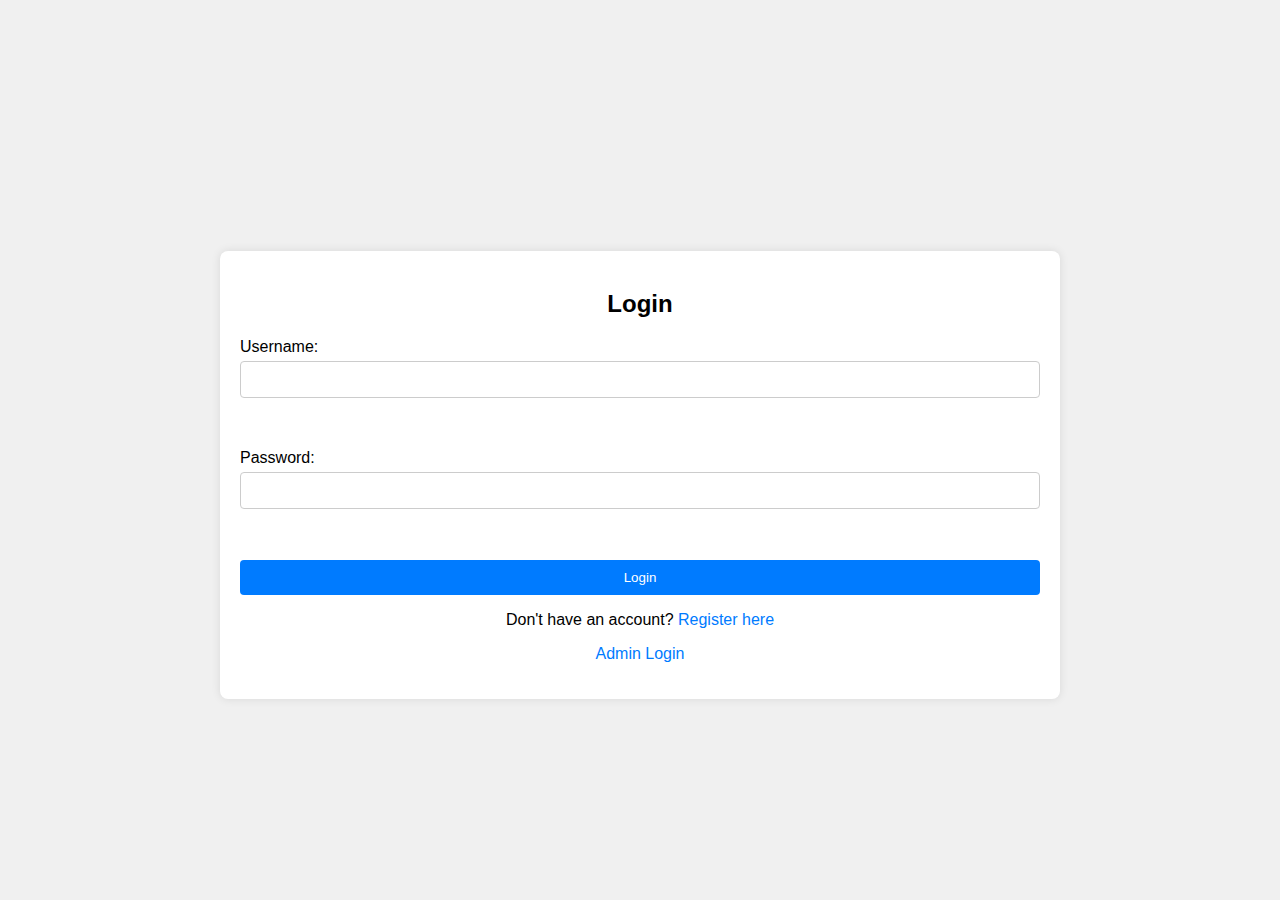
<file: index.html>
<!DOCTYPE html>
<html lang="en">
<head>
    <meta charset="UTF-8">
    <meta name="viewport" content="width=device-width, initial-scale=1.0">
    <title>Login</title>
    <link rel="stylesheet" href="styles.css">
    <script>
        // index.html
        function validateLoginForm() {
            const username = document.getElementById('username').value;
            const password = document.getElementById('password').value;
        
            if (!username) {
                alert('Username cannot be null.');
                return false;
            }
            if (!password) {
                alert('Password cannot be null.');
                return false;
            }
        
            // Retrieve user details from local storage
            const storedUser = JSON.parse(localStorage.getItem('user'));
            if (storedUser && storedUser.username === username && storedUser.password === password) {
                // alert('Login successful! Redirecting to home page...');
                setTimeout(() => {
                    window.location.href = 'home.html';
                }, 1000);
            } else {
                alert('Invalid username or password.');
                return false;
            }
        
            return false;
        }</script>
</head>
<body>
    <div class="container">
        <h2>Login</h2>
        <form onsubmit="return validateLoginForm()">
            <label for="username">Username:</label>
            <input type="text" id="username" name="username" required><br><br>
            <label for="password">Password:</label>
            <input type="password" id="password" name="password" required><br><br>
            <input type="submit" value="Login">
        </form>
        <p>Don't have an account? <a href="register.html">Register here</a></p>
        <p><a href="admin_login.html">Admin Login</a></p>
    </div>
</body>
</html>
</file>
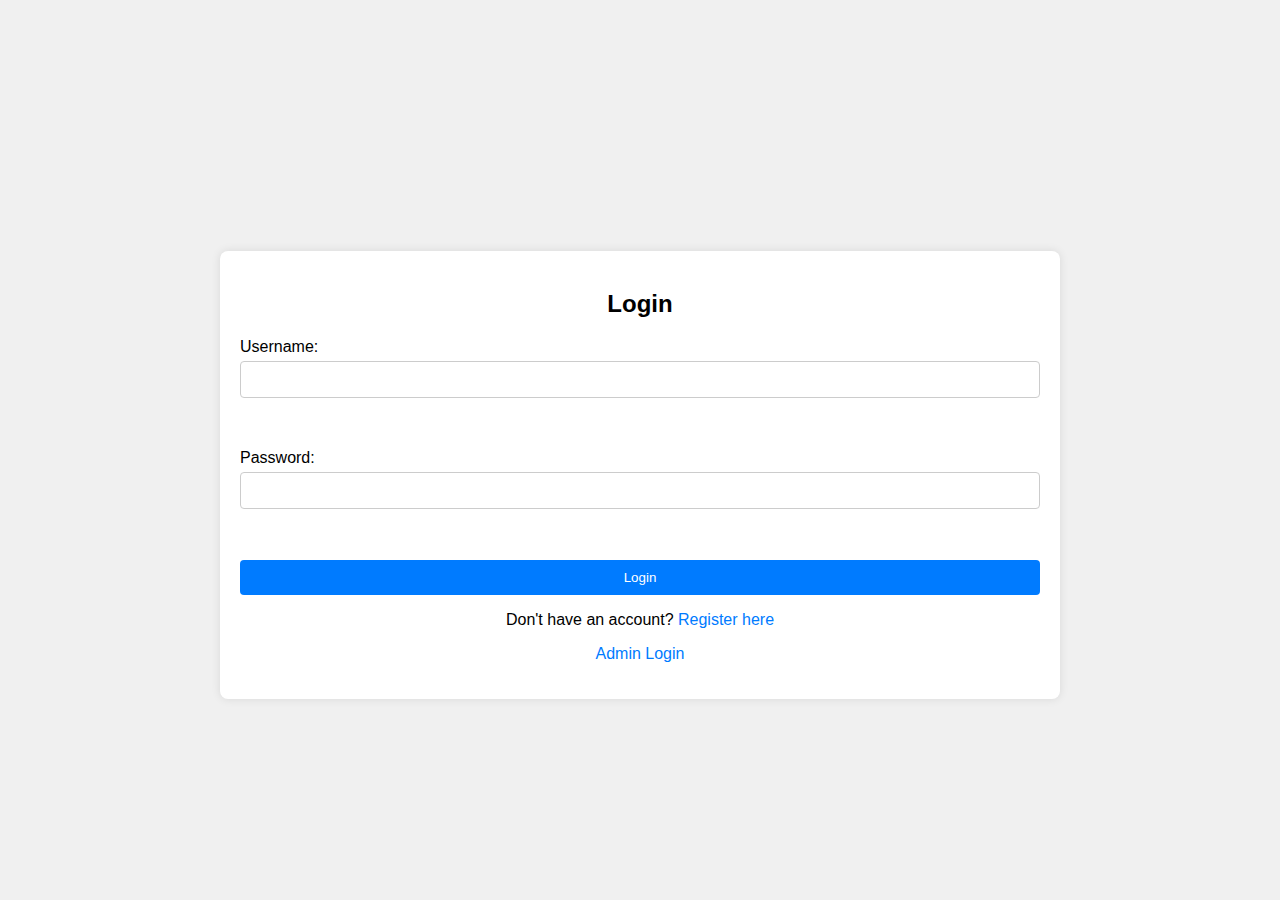
<file: admin_home.html>
<!DOCTYPE html>
<html lang="en">
<head>
    <meta charset="UTF-8">
    <meta name="viewport" content="width=device-width, initial-scale=1.0">
    <title>Admin Home</title>
    <link rel="stylesheet" href="admin_styles.css">
    <script src="admin.js" defer></script>
</head>
<body>
    <header>
        <nav>
            <ul>
                <li><a href="#home">Home</a></li>
                <li><a href="#registerTrain">Register a Train</a></li>
                <li><a href="#profile">Profile</a></li>
                <li><a href="#" onclick="logout()">Logout</a></li>
            </ul>
        </nav>
    </header>
    <div class="container">
        <section id="home">
            <h2>Admin Dashboard</h2>
            <div class="grid-container">
                <div class="card">
                    <h3>Tickets Booked Per Class</h3>
                    <table>
                        <thead>
                            <tr>
                                <th>Class</th>
                                <th>Tickets</th>
                            </tr>
                        </thead>
                        <tbody id="ticketsPerClass">
                            <!-- Data populated via JS -->
                        </tbody>
                    </table>
                </div>
                <div class="card">
                    <h3>Sales Per Quarter</h3>
                    <table>
                        <thead>
                            <tr>
                                <th>Quarter</th>
                                <th>Sales (₹)</th>
                            </tr>
                        </thead>
                        <tbody id="salesPerQuarter">
                            <!-- Data populated via JS -->
                        </tbody>
                    </table>
                </div>
            </div>
            <div class="card">
                <h3>Customer Data</h3>
                <table>
                    <thead>
                        <tr>
                            <th>ID</th>
                            <th>Name</th>
                            <th>Mobile</th>
                            <th>Tickets Booked</th>
                            <th>Action</th>
                        </tr>
                    </thead>
                    <tbody id="customerTableBody">
                        <!-- Data populated via JS -->
                    </tbody>
                </table>
            </div>
        </section>
        <section id="registerTrain">
            <h3>Register a Train</h3>
            <form onsubmit="registerTrain(event)">
                <label for="trainName">Name of Train:</label>
                <input type="text" id="trainName" name="trainName" required><br><br>
                <label for="trainSeats">Number of Seats:</label>
                <input type="number" id="trainSeats" name="trainSeats" required><br><br>
                <label for="trainTo">To:</label>
                <input type="text" id="trainTo" name="trainTo" required><br><br>
                <label for="trainFrom">From:</label>
                <input type="text" id="trainFrom" name="trainFrom" required><br><br>
                <label for="trainOwnership">Ownership:</label>
                <input type="text" id="trainOwnership" name="trainOwnership" required><br><br>
                <input type="submit" value="Register Train">
            </form>
        </section>
        <section id="profile">
            <h3>Profile</h3>
            <form onsubmit="updateProfile(event)">
                <label for="username">Username:</label>
                <input type="text" id="username" name="username" required><br><br>
                <label for="password">Password:</label>
                <input type="password" id="password" name="password" required><br><br>
                <label for="mobile">Mobile Number:</label>
                <input type="text" id="mobile" name="mobile" required><br><br>
                <label for="email">Email:</label>
                <input type="email" id="email" name="email" required><br><br>
                <input type="submit" value="Update Profile">
            </form>
        </section>
    </div>
    <footer>
        <p>© 2025 Train Management System. All rights reserved.</p>
    </footer>
</body>
</html>
</file>
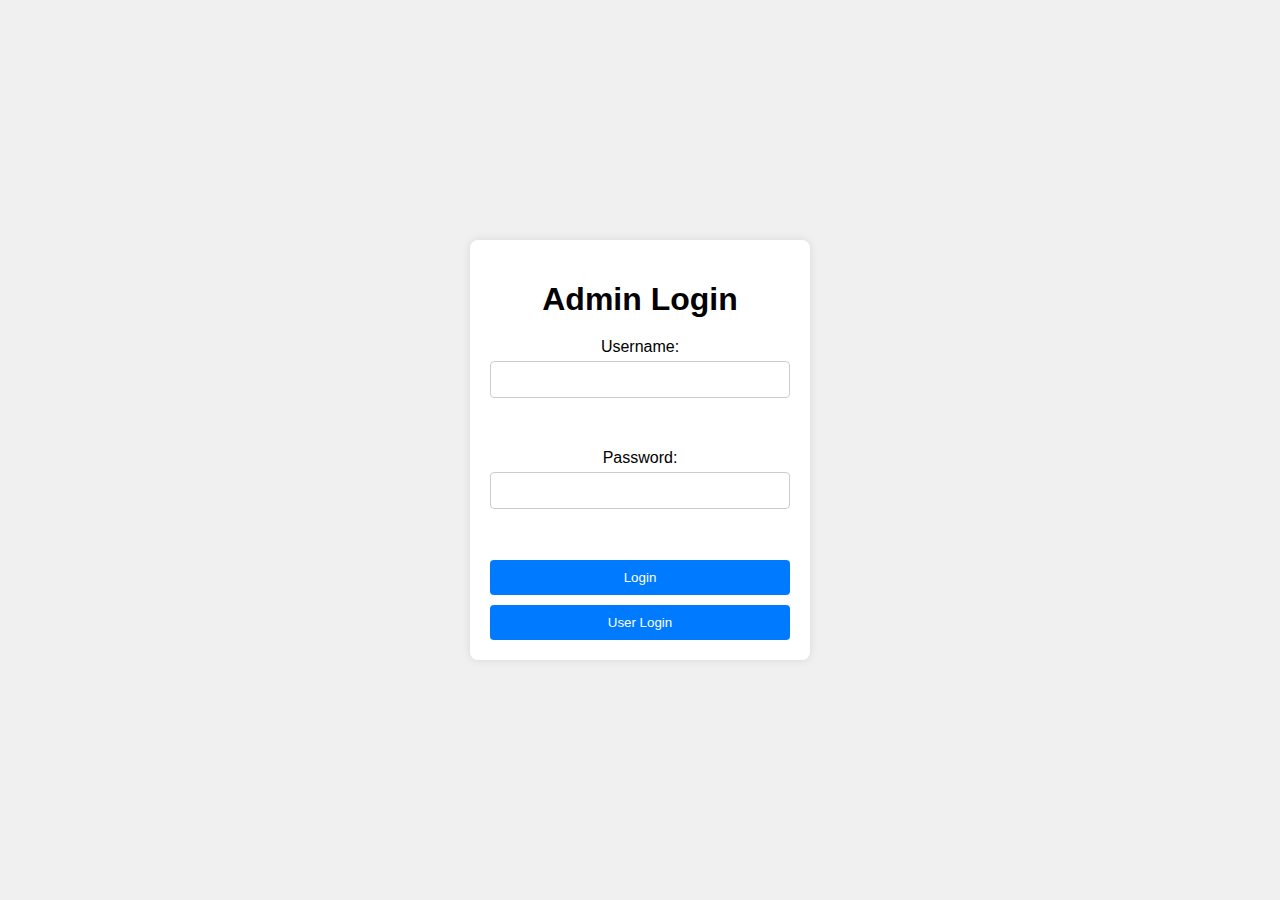
<file: admin_login.html>
<!DOCTYPE html>
<html lang="en">
<head>
    <meta charset="UTF-8">
    <meta name="viewport" content="width=device-width, initial-scale=1.0">
    <title>Admin Login</title>
    <link rel="stylesheet" href="styles.css">
    <script>
        function adminLogin(event) {
    event.preventDefault();
    const username = document.getElementById('username').value;
    const password = document.getElementById('password').value;
    const fixedUsername = 'admin';
    const fixedPassword = 'admin123';

    if (username === fixedUsername && password === fixedPassword) {
        localStorage.setItem('admin', JSON.stringify({ username }));
        // alert('Login successful! Redirecting to admin dashboard...');
        window.location.href = 'admin_home.html';
    } else {
        alert('Invalid username or password.');
    }
}
    </script>
</head>
<body>
    <div class="login-container">
        <h1>Admin Login</h1>
        <form onsubmit="adminLogin(event)">
            <label for="username">Username:</label>
            <input type="text" id="username" name="username" required><br><br>
            <label for="password">Password:</label>
            <input type="password" id="password" name="password" required><br><br>
            <input type="submit" value="Login">
        </form>
        <div class="login-options">
            <button onclick="window.location.href='index.html'">User Login</button>
        </div>
    </div>
</body>
</html>
</file>
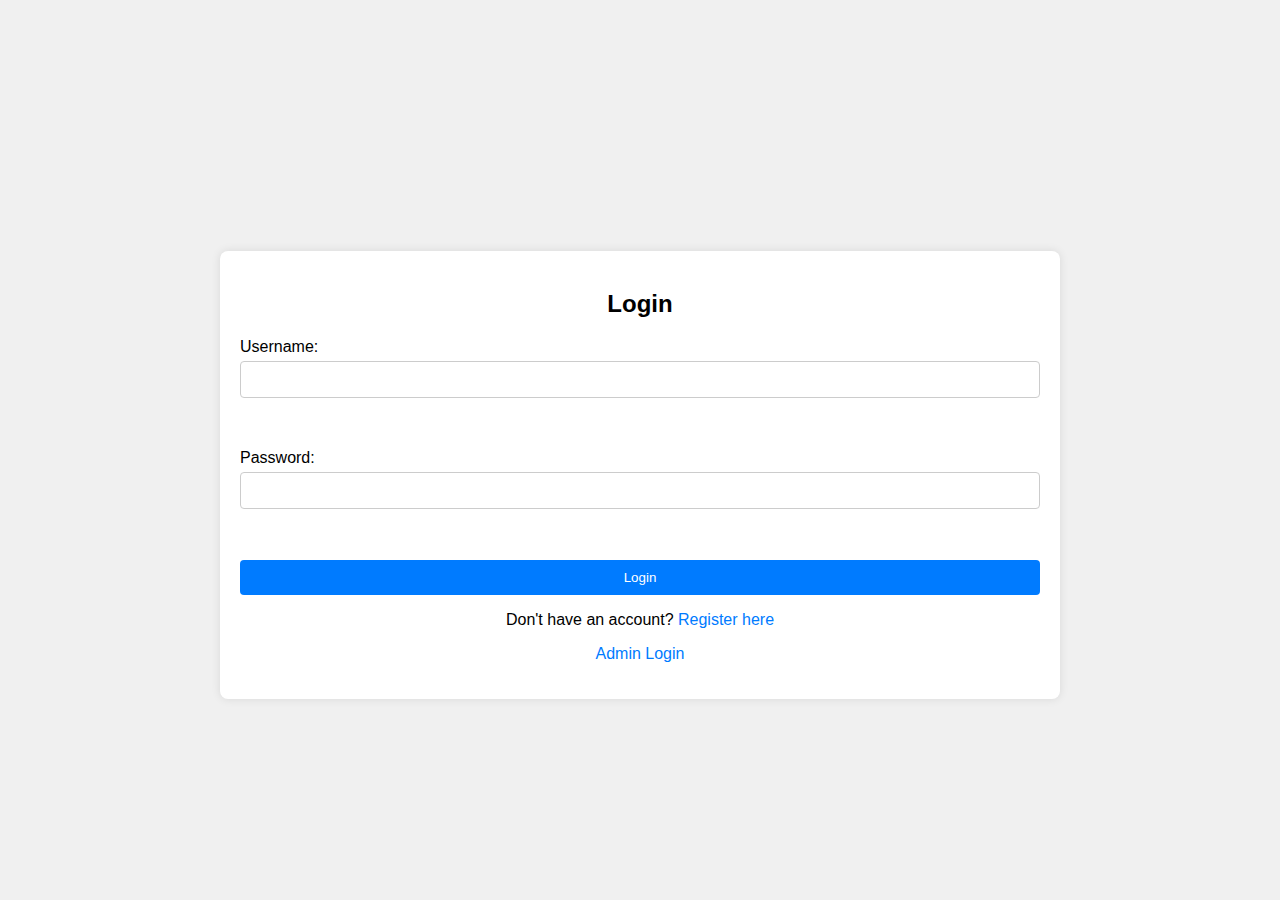
<file: booking_confirmation.html>
<!DOCTYPE html>
<html lang="en">
<head>
    <meta charset="UTF-8">
    <meta name="viewport" content="width=device-width, initial-scale=1.0">
    <title>Booking Confirmation</title>
    <link rel="stylesheet" href="styles.css">
    <script src="booking.js" defer></script>
</head>
<body>
    <div class="container">
        <h2>Booking Confirmation</h2>
        <p>Ticket ID: <span id="ticketId"></span></p>
        <p>Train ID: <span id="trainId"></span></p>
        <p>Boarding Station: <span id="boardingStation"></span></p>
        <p>Destination Station: <span id="destinationStation"></span></p>
        <p>Date: <span id="date"></span></p>
        <p>Number of Tickets: <span id="numberOfTickets"></span></p>
        <button onclick="window.location.href='home.html'">Back to Home</button>
    </div>
</body>
</html>
</file>
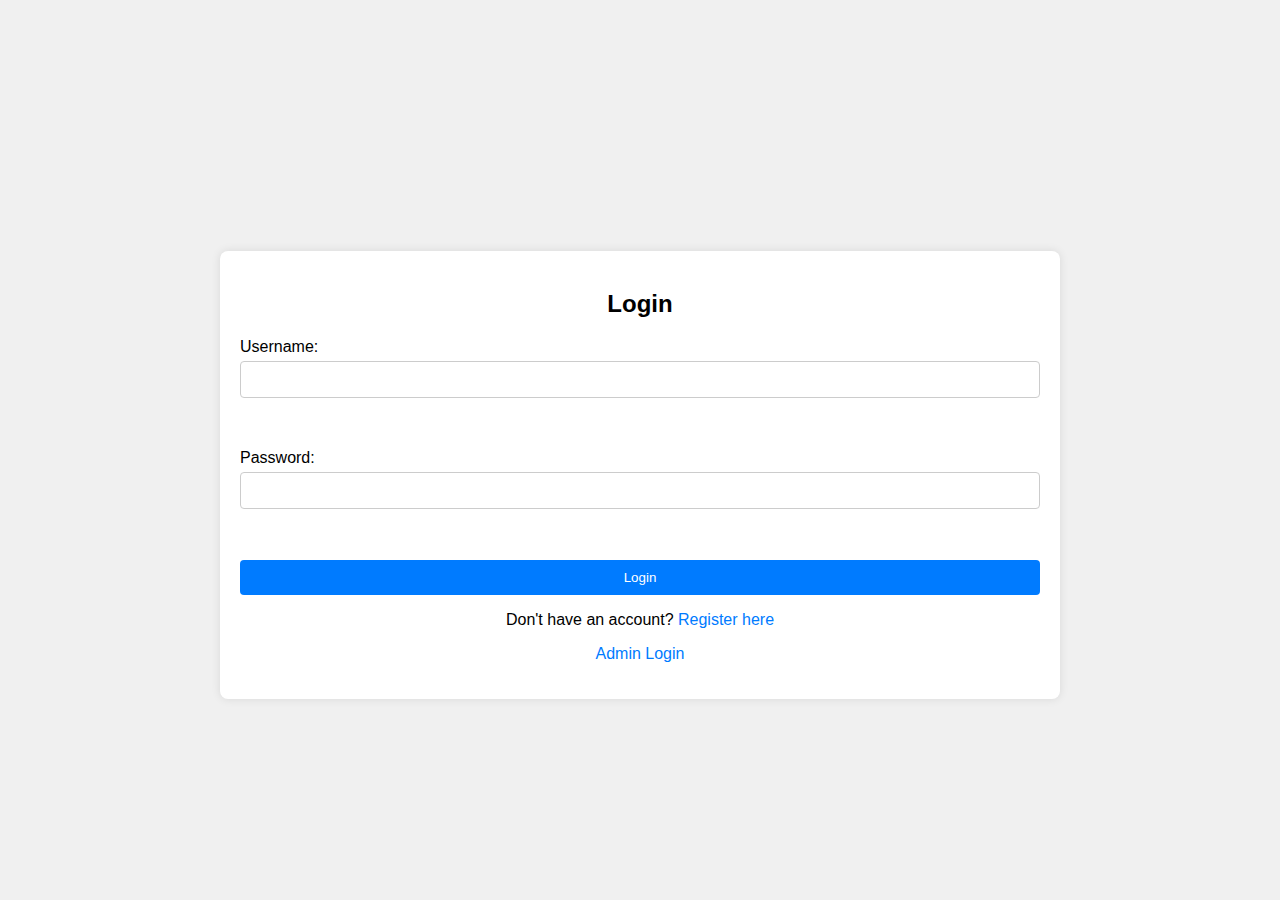
<file: home.html>
<!DOCTYPE html>
<html lang="en">
<head>
    <meta charset="UTF-8">
    <meta name="viewport" content="width=device-width, initial-scale=1.0">
    <title>Home</title>
    <link rel="stylesheet" href="home_styles.css">
    <script src="user.js" defer></script>
</head>
<body>
    <header>
        <nav>
            <ul>
                <li><a href="#home">Home</a></li>
                <li><a href="#bookTicket">Book Ticket</a></li>
                <li><a href="#viewTicket">View Ticket</a></li>
                <li><a href="#updateDetails">Update Details</a></li>
                <li><a href="#" onclick="logout()">Logout</a></li>
            </ul>
        </nav>
    </header>
    <div class="container">
        <section id="home">
            <h2>Welcome to the Home Page</h2>
            <div class="aggregate-section">
                <h3>Table Aggregate Section</h3>
                <div id="ticketsPerClass"></div>
                <div id="salesPerQuarter"></div>
            </div>
        </section>
        <section id="bookTicket">
            <h3>Book Ticket</h3>
            <form id="bookTicketForm">
                <label for="userId">ID:</label>
                <input type="text" id="userId" name="userId" readonly><br><br>
                <label for="name">Name:</label>
                <input type="text" id="name" name="name" required><br><br>
                <label for="mobile">Mobile:</label>
                <input type="text" id="mobile" name="mobile" maxlength="10" required><br><br>
                <label for="age">Age:</label>
                <input type="number" id="age" name="age" maxlength="3" required><br><br>
                <label for="date">Date:</label>
                <input type="date" id="date" name="date" required><br><br>
                <label for="boardingStation">Boarding Station:</label>
                <input type="text" id="boardingStation" name="boardingStation" required><br><br>
                <label for="destinationStation">Destination Station:</label>
                <input type="text" id="destinationStation" name="destinationStation" required><br><br>
                <label for="ticketCategory">Ticket Category:</label>
                <select id="ticketCategory" name="ticketCategory" required>
                    <option value="First class">First class</option>
                    <option value="A.C tier 1">A.C tier 1</option>
                    <option value="A.C tier 2">A.C tier 2</option>
                    <option value="Tatkal">Tatkal</option>
                </select><br><br>
                <label for="train">Trains available:</label>
                <select id="train" name="train" required>
                    <!-- Options populated via JS -->
                </select><br><br>
                <label for="numberOfTickets">Number of tickets:</label>
                <input type="number" id="numberOfTickets" name="numberOfTickets" required><br><br>
                <input type="submit" value="Book Ticket">
            </form>
        </section>
        <section id="viewTicket">
            <h3>View Ticket</h3>
            <div id="ticketsContainer"></div>
        </section>
        <section id="updateDetails">
            <h3>Update Details</h3>
            <form onsubmit="event.preventDefault(); updateDetails();">
                <label for="updateEmail">Email:</label>
                <input type="email" id="updateEmail" name="updateEmail" required><br><br>
                <label for="updateMobile">Mobile Number:</label>
                <input type="text" id="updateMobile" name="updateMobile" required><br><br>
                <label for="updateAddress">Address:</label>
                <input type="text" id="updateAddress" name="updateAddress" required><br><br>
                <label for="updatePassword">Update Password:</label>
                <input type="password" id="updatePassword" name="updatePassword"><br><br>
                <label for="currentPassword">Current Password:</label>
                <input type="password" id="currentPassword" name="currentPassword"><br><br>
                <label for="newPassword">New Password:</label>
                <input type="password" id="newPassword" name="newPassword"><br><br>
                <label for="confirmPassword">Confirm Password:</label>
                <input type="password" id="confirmPassword" name="confirmPassword"><br><br>
                <input type="submit" value="Update Details">
            </form>
        </section>
    </div>
    <footer>
        <p>© 2025 Train Management System. All rights reserved.</p>
    </footer>
   
</body>
</html>
</file>
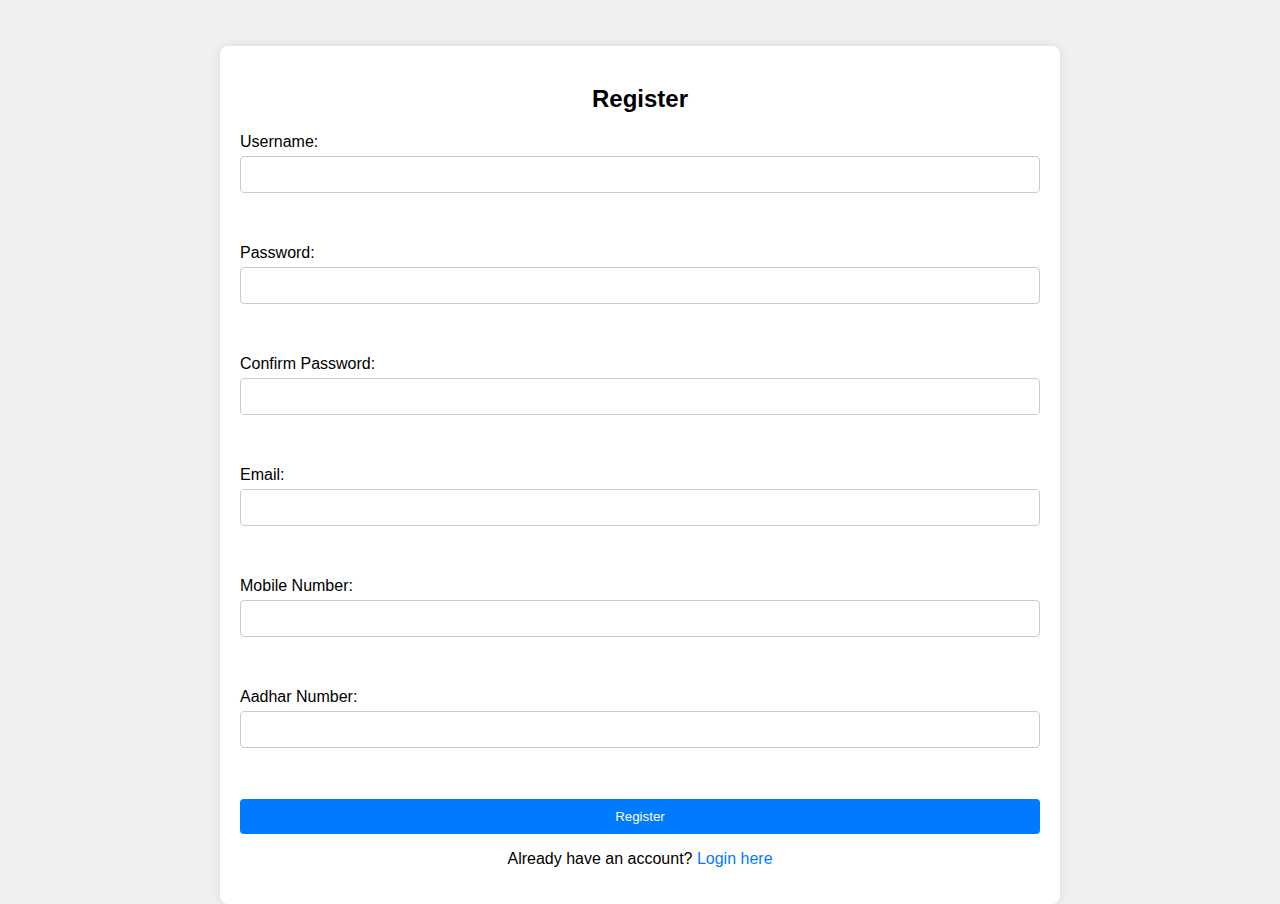
<file: register.html>
<!DOCTYPE html>
<html lang="en">
<head>
    <meta charset="UTF-8">
    <meta name="viewport" content="width=device-width, initial-scale=1.0">
    <title>Register</title>
    <link rel="stylesheet" href="styles.css">
    <script src="register.js" defer>
    </script>
</head>
<body>
    <div class="container">
        <h2>Register</h2>
        <form onsubmit="return validateRegistrationForm()">
            <label for="username">Username:</label>
            <input type="text" id="username" name="username" required><br><br>
            <label for="password">Password:</label>
            <input type="password" id="password" name="password" required><br><br>
            <label for="confirmPassword">Confirm Password:</label>
            <input type="password" id="confirmPassword" name="confirmPassword" required><br><br>
            <label for="email">Email:</label>
            <input type="email" id="email" name="email" required><br><br>
            <label for="mobileNumber">Mobile Number:</label>
            <input type="text" id="mobileNumber" name="mobileNumber"  maxlength="10" required><br><br>
            <label for="aadharNumber">Aadhar Number:</label>
            <input type="text" id="aadharNumber" name="aadharNumber" maxlength="12" required><br><br>
            <input type="submit" value="Register">
        </form>
        <p>Already have an account? <a href="index.html">Login here</a></p>
    </div>
</body>
</html>
</file>
<file: styles.css>
body {
    font-family: Arial, sans-serif;
    background-color: #f0f0f0;
    margin: 0;
    display: flex;
    justify-content: center;
    align-items: center;
    height: 100vh;
}

.container {
    background-color: #fff;
    padding: 20px;
    border-radius: 8px;
    box-shadow: 0 0 10px rgba(0, 0, 0, 0.1);
    width: 80%;
    max-width: 800px;
    margin-top: 50px;
}

h2, h3 {
    text-align: center;
    margin-bottom: 20px;
}

.section {
    margin-bottom: 30px;
}

form {
    display: flex;
    flex-direction: column;
}

label {
    margin-bottom: 5px;
}

input[type="text"],
input[type="password"],
input[type="email"],
input[type="number"],
input[type="date"],
select {
    padding: 10px;
    margin-bottom: 15px;
    border: 1px solid #ccc;
    border-radius: 4px;
}

input[type="submit"],
button {
    padding: 10px;
    background-color: #007BFF;
    color: #fff;
    border: none;
    border-radius: 4px;
    cursor: pointer;
}

input[type="submit"]:hover,
button:hover {
    background-color: #0056b3;
}

p {
    text-align: center;
}

a {
    color: #007BFF;
    text-decoration: none;
}

a:hover {
    text-decoration: underline;
}

.ticket {
    border: 1px solid #ccc;
    padding: 10px;
    border-radius: 4px;
    margin-bottom: 10px;
}

.login-container {
    background-color: #fff;
    padding: 20px;
    border-radius: 8px;
    box-shadow: 0 0 10px rgba(0, 0, 0, 0.1);
    width: 300px;
    text-align: center;
}

.login-container h1 {
    margin-bottom: 20px;
}

.login-container form {
    display: flex;
    flex-direction: column;
}

.login-container label {
    margin-bottom: 5px;
}

.login-container input[type="text"],
.login-container input[type="password"],
.login-container input[type="email"] {
    padding: 10px;
    margin-bottom: 15px;
    border: 1px solid #ccc;
    border-radius: 4px;
}

.login-container input[type="submit"],
.login-container button {
    padding: 10px;
    background-color: #007BFF;
    color: #fff;
    border: none;
    border-radius: 4px;
    cursor: pointer;
}

.login-container input[type="submit"]:hover,
.login-container button:hover {
    background-color: #0056b3;
}

.login-options {
    display: flex;
    justify-content: space-between;
}

.login-options button {
    width: 100%;
    margin-top: 10px;
}
</file>
<file: admin_styles.css>
body {
    font-family: Arial, sans-serif;
    background-color: #f0f0f0;
    margin: 0;
}

header {
    background-color: #007BFF;
    padding: 10px 0;
    color: #fff;
    text-align: center;
}

nav ul {
    list-style-type: none;
    padding: 10;
    margin: 10;
    display: flex;
    justify-content: center;
}

nav ul li {
    margin: 0 15px;
}

nav ul li a {
    color: #fff;
    text-decoration: none;
    font-weight: bold;
}

nav ul li a:hover {
    text-decoration: underline;
}

.container {
    background-color: #fff;
    padding: 20px;
    border-radius: 8px;
    box-shadow: 0 0 10px rgba(0, 0, 0, 0.1);
    width: 80%;
    max-width: 1200px;
    margin: 50px auto;
}

h2, h3 {
    text-align: center;
    margin-bottom: 20px;
}

.section {
    margin-bottom: 30px;
    padding: 20px;
    border: 1px solid #ccc;
    border-radius: 8px;
    background-color: #f9f9f9;
}

form {
    display: flex;
    flex-direction: column;
}

label {
    margin-bottom: 5px;
}

input[type="text"],
input[type="password"],
input[type="email"],
input[type="number"],
input[type="date"],
select {
    padding: 10px;
    margin-bottom: 15px;
    border: 1px solid #ccc;
    border-radius: 4px;
}

input[type="submit"],
button {
    padding: 10px;
    background-color: green;
    color: #fff;
    border: none;
    border-radius: 4px;
    cursor: pointer;
}

input[type="submit"]:hover,
button:hover {
    background-color: greenyellow;
}

p {
    text-align: center;
}

a {
    color: #007BFF;
    text-decoration: none;
}

a:hover {
    text-decoration: underline;
}

.ticket {
    border: 1px solid #ccc;
    padding: 10px;
    border-radius: 4px;
    margin-bottom: 10px;
    background-color: #f9f9f9;
}

.ticket p {
    margin: 5px 0;
}

.ticket button {
    background-color: #dc3545;
    color: #fff;
    border: none;
    padding: 5px 10px;
    border-radius: 4px;
    cursor: pointer;
}

.ticket button:hover {
    background-color: #c82333;
}

.grid-container {
    display: grid;
    grid-template-columns: 1fr 1fr;
    gap: 20px;
}

.card {
    background-color: #fff;
    border-radius: 8px;
    box-shadow: 0 0 10px rgba(0, 0, 0, 0.1);
    padding: 20px;
}

.card h3 {
    margin-top: 0;
}

footer {
    background-color: #007BFF;
    color: #fff;
    text-align: center;
    padding: 10px 0;
    position: fixed;
    width: 100%;
    bottom: 0;
}
</file>
<file: home_styles.css>
body {
    font-family: Arial, sans-serif;
    background-color: #f0f0f0;
    margin: 0;
}

header {
    background-color: #007BFF;
    padding: 10px 0;
    color: #fff;
    text-align: center;
}

nav ul {
    list-style-type: none;
    padding: 10;
    margin: 10;
    display: flex;
    justify-content: center;
}

nav ul li {
    margin: 0 15px;
}

nav ul li a {
    color: #fff;
    text-decoration: none;
    font-weight: bold;
}

nav ul li a:hover {
    text-decoration: underline;
}

.container {
    background-color: #fff;
    padding: 20px;
    border-radius: 8px;
    box-shadow: 0 0 10px rgba(0, 0, 0, 0.1);
    width: 80%;
    max-width: 1200px;
    margin: 50px auto;
}

h2, h3 {
    text-align: center;
    margin-bottom: 20px;
}

.section {
    margin-bottom: 40px;
    padding: 30px;
    border: 1px solid #ccc;
    border-radius: 8px;
    background-color: #f9f9f9;
}

form {
    display: flex;
    flex-direction: column;
}

label {
    margin-bottom: 5px;
}

input[type="text"],
input[type="password"],
input[type="email"],
input[type="number"],
input[type="date"],
select {
    padding: 10px;
    margin-bottom: 15px;
    border: 1px solid #ccc;
    border-radius: 4px;
}

input[type="submit"],
button {
    padding: 10px;
    background-color: green;
    color: #fff;
    border: none;
    border-radius: 4px;
    cursor: pointer;
}

input[type="submit"]:hover,
button:hover {
    background-color: greenyellow;
}

p {
    text-align: center;
}

a {
    color: #007BFF;
    text-decoration: none;
}

a:hover {
    text-decoration: underline;
}

.ticket {
    border: 1px solid #ccc;
    padding: 10px;
    border-radius: 4px;
    margin-bottom: 10px;
    background-color: #f9f9f9;
}

.ticket p {
    margin: 5px 0;
}

.ticket button {
    background-color: #dc3545;
    color: #fff;
    border: none;
    padding: 5px 10px;
    border-radius: 4px;
    cursor: pointer;
}

.ticket button:hover {
    background-color: #c82333;
}

.grid-container {
    display: grid;
    grid-template-columns: 1fr 1fr;
    gap: 20px;
}

.card {
    background-color: #fff;
    border-radius: 8px;
    box-shadow: 0 0 10px rgba(0, 0, 0, 0.1);
    padding: 20px;
}

.card h3 {
    margin-top: 0;
}

footer {
    background-color: #007BFF;
    color: #fff;
    text-align: center;
    margin-top: 20px;
    padding: 10px 0;
    position: fixed;
    width: 100%;
    bottom: 0;
}
</file>
